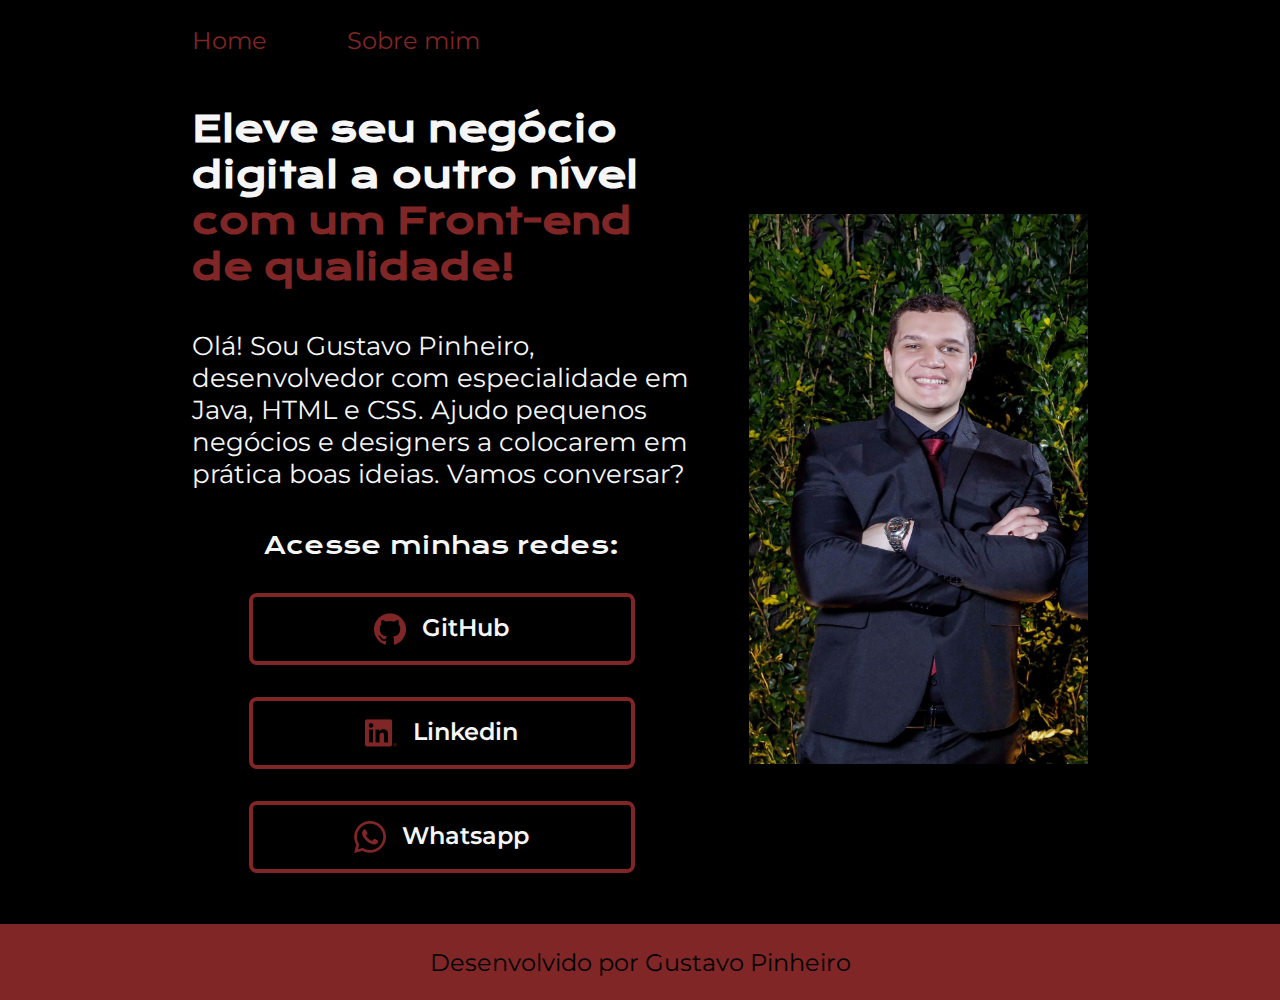
<file: index.html>
<!DOCTYPE html>
<html lang="pt-br">
<head>
    <meta charset="UTF-8">
    <meta http-equiv="X-UA-Compatible" content="IE=edge">
    <meta name="viewport" content="width=device-width, initial-scale=1.0">
    <title>Apresentação</title>
    <link rel="stylesheet" href="./styles/styles.css">
</head>
<body>
    <header class="cabecalho">
        <nav class="cabecalho__menu">
            <a class="cabecalho__menu__link" href="index.html">Home</a>
            <a class="cabecalho__menu__link" href="about.html">Sobre mim</a>
        </nav>
    </header>
    <main class="apresentacao">
        <section class="apresentacao__conteudo">
            <h1 class="apresentacao__conteudo__titulo">Eleve seu negócio digital a outro nível <strong class="h1-destacado">com um Front-end de qualidade!</strong></h1>
            <p class="apresentacao__conteudo__paragrafo">Olá! Sou Gustavo Pinheiro, desenvolvedor com especialidade em Java, HTML e CSS. Ajudo pequenos negócios e designers a colocarem em prática boas ideias. Vamos conversar?</p>
            <div class="apresentacao__link">
            <h2 class="apresentacao__subtitulo">Acesse minhas redes:</h2>
            <a class="apresentacao__link__botao" href="https://github.com/GustavoAP1"><img src="./assets/github.png">GitHub</a>
            <a class="apresentacao__link__botao" href="https://www.linkedin.com/in/gustavo-pinheiro-1064ba318/"><img src="./assets/linkedin.png">Linkedin</a>
            <a class="apresentacao__link__botao" href="https://w.app/3rr2v5"><img src="./assets/whatsapp.png">Whatsapp</a>
            </div>
        </section>
        <img src="./assets/minhafoto.png" alt="Foto de Gustavo Pinheiro" class="apresentacao__img">
    </main>
    <footer class="rodape">
        <p>Desenvolvido por Gustavo Pinheiro</p>
    </footer>
</body>
</html>
</file>
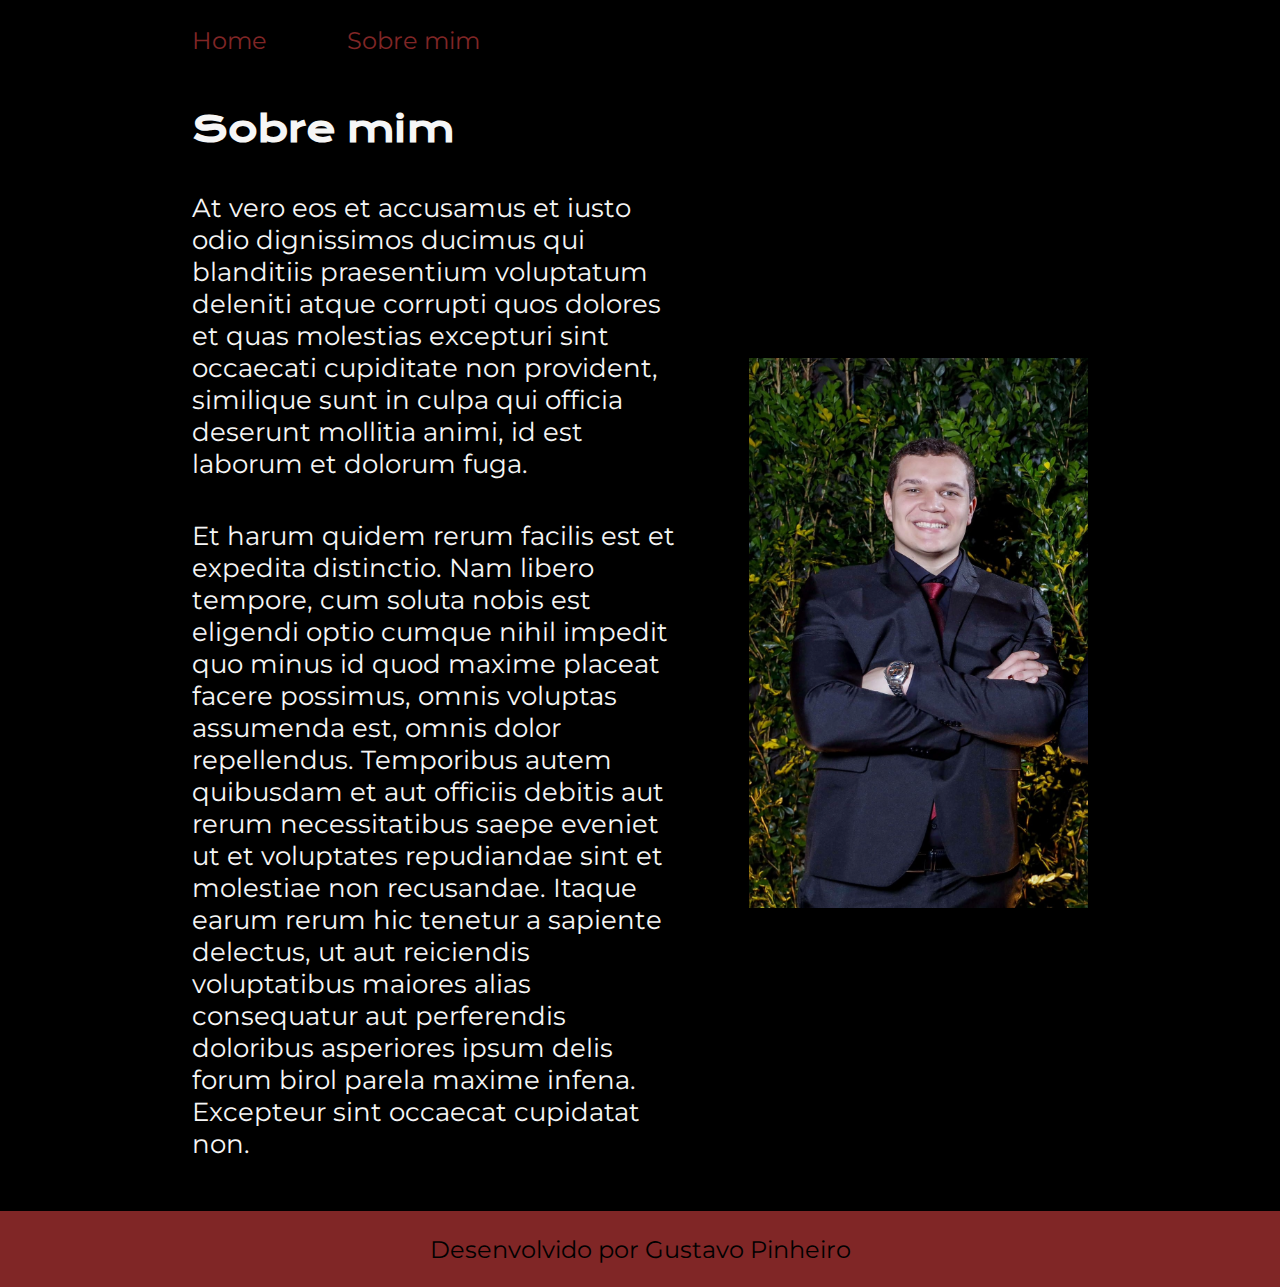
<file: about.html>
<!DOCTYPE html>
<html lang="pt-br">
<head>
    <meta charset="UTF-8">
    <meta http-equiv="X-UA-Compatible" content="IE=edge">
    <meta name="viewport" content="width=device-width, initial-scale=1.0">
    <title>Sobre mim</title>
    <link rel="stylesheet" href="./styles/styles.css">
</head>
<body>
    <header class="cabecalho">
        <nav class="cabecalho__menu">
            <a class="cabecalho__menu__link" href="index.html">Home</a>
            <a class="cabecalho__menu__link" href="about.html">Sobre mim</a>
        </nav>
    </header>
    <main class="apresentacao">
        <section class="apresentacao__conteudo">
            <h1 class="apresentacao__conteudo__titulo">Sobre mim</h1>
            <p class="apresentacao__conteudo__paragrafo">At vero eos et accusamus et iusto odio dignissimos ducimus qui blanditiis praesentium voluptatum deleniti atque corrupti quos dolores et quas molestias excepturi sint occaecati cupiditate non provident, similique sunt in culpa qui officia deserunt mollitia animi, id est laborum et dolorum fuga.</p>
            <p class="apresentacao__conteudo__paragrafo">Et harum quidem rerum facilis est et expedita distinctio. Nam libero tempore, cum soluta nobis est eligendi optio cumque nihil impedit quo minus id quod maxime placeat facere possimus, omnis voluptas assumenda est, omnis dolor repellendus. Temporibus autem quibusdam et aut officiis debitis aut rerum necessitatibus saepe eveniet ut et voluptates repudiandae sint et molestiae non recusandae. Itaque earum rerum hic tenetur a sapiente delectus, ut aut reiciendis voluptatibus maiores alias consequatur aut perferendis doloribus asperiores ipsum delis forum birol parela maxime infena. Excepteur sint occaecat cupidatat non.</p>
        </section>
        <img src="./assets/minhafoto.png" alt="Foto de Gustavo Pinheiro" class="apresentacao__img">
    </main>
    <footer class="rodape">
        <p>Desenvolvido por Gustavo Pinheiro</p>
    </footer>
</body>
</html>
</file>
<file: styles/styles.css>
@import url('https://fonts.googleapis.com/css2?family=Krona+One&family=Montserrat:ital,wght@0,100..900;1,100..900&display=swap');

:root {
    --cor-primaria: black;
    --cor-secundaria: #F6F6F6;
    --cor-terciaria: #802626;

    --font-krona: "Krona One", sans-serif;
    --font-montserrat: "Montserrat", sans-serif; 
}



* {
    margin: 0;
    padding: 0;
}

.cabecalho {
    padding: 2% 0% 0% 15%;

}

.cabecalho__menu {
    display: flex;
    gap: 80px;
}

.cabecalho__menu__link {
    color: var(--cor-terciaria);
    text-decoration: none;
    font-family: var(--font-montserrat);
    font-size: 24px;
}

.cabecalho__menu__link:hover{
    color: #9D2F2F;
}

body {
    box-sizing: border-box;
    background-color: var(--cor-primaria);
    color: var(--cor-secundaria);
}

.h1-destacado {
    color:  var(--cor-terciaria);
}
.apresentacao{
    padding: 4% 15%;
    display: flex;
    gap: 58px;
    align-items: center;
    justify-content: space-between;
}

.apresentacao__conteudo {
    width: 615px;
    display: flex;
    flex-direction: column;
    gap: 40px;
    text-align: left;
}

.apresentacao__conteudo__titulo{
    font-size: 36px;
    font-family: var(--font-krona);
}

.apresentacao__conteudo__paragrafo{
    font-size: 26px;
    font-family: var(--font-montserrat); 
}

.apresentacao__img{
    height: 550px;
}

.apresentacao__link{
    display: flex;
    flex-direction: column;
    align-items: center;
    gap: 32px;
    justify-content: space-between;
}

.apresentacao__subtitulo{
    font-family: var(--font-krona);
    font-weight: 400;
    font-size: 24px;
}

.apresentacao__link__botao { 
    display: flex;
    justify-content: center;
    border-radius: 8px;
    width: 378px;
    text-align: center;
    font-size: 24px;
    padding: 16px 0px;
    text-decoration: none;
    font-family: var(--font-montserrat);
    font-weight: 600;
    color: var(--cor-secundaria);
    border: 4px solid var(--cor-terciaria);
    gap: 16px;
}

.apresentacao__link__botao:hover{
    background-color: #272727;
}

.rodape {
    text-align: center;
    font-family: var(--font-montserrat);
    font-size: 24px;
    padding: 23.64px 0px;
    color: var(--cor-primaria);
    background-color: var(--cor-terciaria);
}
</file>
